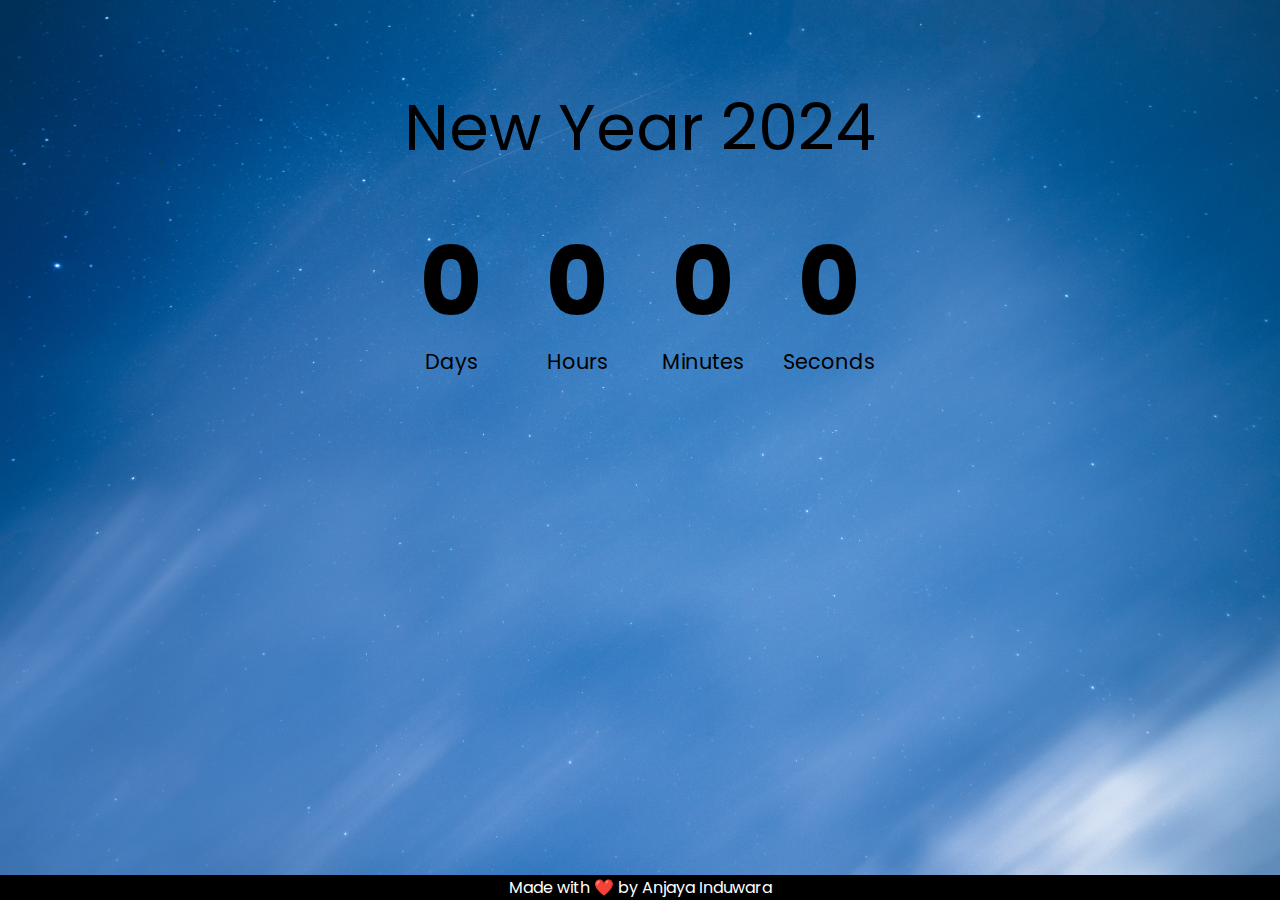
<file: 2.Countdown/Count-Down Timer/index.html>
<!DOCTYPE html>
<html lang="en">
<head>
    <meta charset="UTF-8">
    <meta name="viewport" content="width=device-width, initial-scale=1.0">
    <title>Count down for new year</title>
    <link rel="stylesheet" href="style.css">
    <script src="script.js"></script>
</head>
<body>
   <h1>New Year 2024</h1>
   <div class="countdown-container">
   <div class="countdown-e days-c">
            <p class="big-text" id="days">0</p>
            <span>Days</span>

        </div>           
   <div class="countdown-e hours-c">
            <p class="big-text" id="hours">0</p>
           <span>Hours</span>
 </div>
           
   <div class="countdown-e minutes-c">
           <p class="big-text" id="minutes">0</p>
           <span>Minutes</span>
        </div>
           
           
   <div class="countdown-e seconds-c">
           <p class="big-text" id="seconds">0</p>
           <span>Seconds</span>
        </div>
        </div>

           
<footer>Made with ❤️ by Anjaya Induwara</footer>
</body>
</html>
</file>
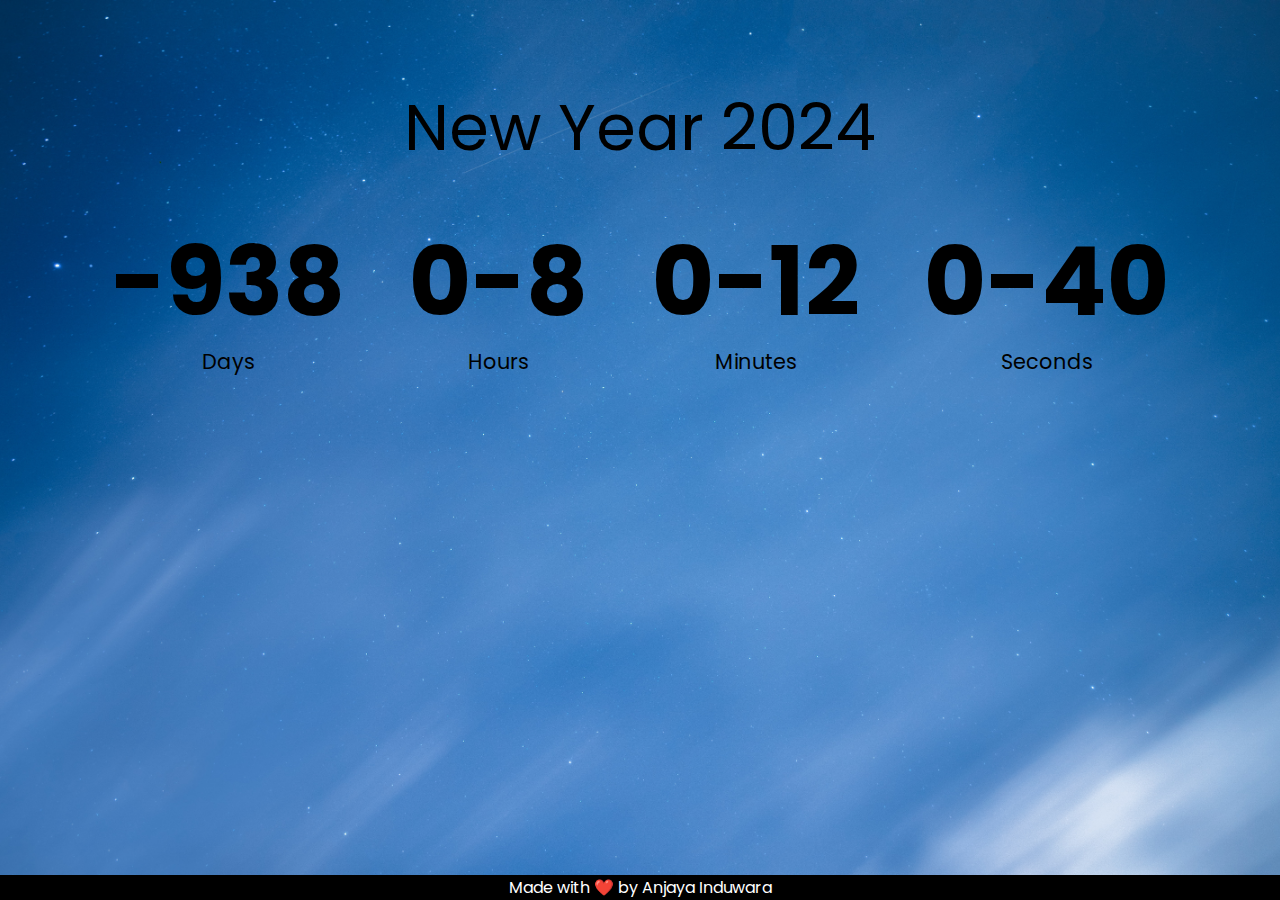
<file: 2.Countdown/Countdown easy way/index.html>
<!DOCTYPE html>
<html lang="en">
<head>
    <meta charset="UTF-8">
    <meta name="viewport" content="width=device-width, initial-scale=1.0">
    <title>Countdown for New Year</title>
    <link rel="stylesheet" href="style.css">
</head>
<body>
   <h1>New Year 2024</h1>
   <div class="countdown-container">
       <div class="countdown-e days-c">
           <p class="big-text" id="days">0</p>
           <span>Days</span>
       </div>
       <div class="countdown-e hours-c">
           <p class="big-text" id="hours">0</p>
           <span>Hours</span>
       </div>
       <div class="countdown-e minutes-c">
           <p class="big-text" id="minutes">0</p>
           <span>Minutes</span>
       </div>
       <div class="countdown-e seconds-c">
           <p class="big-text" id="seconds">0</p>
           <span>Seconds</span>
       </div>
   </div>
   
   <footer>Made with ❤️ by Anjaya Induwara</footer>
   <script src="script.js"></script>
</body>
</html>
</file>
<file: 2.Countdown/Count-Down Timer/style.css>
@import url('https://fonts.googleapis.com/css2?family=Poppins:wght@300&display=swap');

* {
  box-sizing: border-box;
}

body {
  font-family: 'Poppins', sans-serif;
  background-image: url(./bcg.jpg);
  min-height: 100vh;
  background-size: cover;
  background-position: center;
  margin: 0;
  display: flex;
  flex-direction: column;
  align-items: center;
}

h1 {
  font-size: 4rem;
  margin-top: 5rem;
  font-weight: normal;
}

.countdown-container {
  display: flex;
  flex-wrap: wrap;
  justify-content: center;
}

.big-text{
    font-weight: bold;
    font-size: 6rem;
    line-height: 1;
    margin: 1rem 2rem;
}

.countdown-e {
    text-align: center;
}

.countdown-e span{
    font-size: 1.3rem;
}

footer{
    position: fixed;
    left: 0;
    bottom: 0;
    width: 100%;
    background-color: black;
    color: white;
    text-align: center;
}
</file>
<file: 2.Countdown/Countdown easy way/style.css>
@import url('https://fonts.googleapis.com/css2?family=Poppins:wght@300&display=swap');

* {
  box-sizing: border-box;
}

body {
  font-family: 'Poppins', sans-serif;
  background-image: url(./bcg.jpg);
  min-height: 100vh;
  background-size: cover;
  background-position: center;
  margin: 0;
  display: flex;
  flex-direction: column;
  align-items: center;
}

h1 {
  font-size: 4rem;
  margin-top: 5rem;
  font-weight: normal;
}

.countdown-container {
  display: flex;
  flex-wrap: wrap;
  justify-content: center;
}

.big-text{
    font-weight: bold;
    font-size: 6rem;
    line-height: 1;
    margin: 1rem 2rem;
}

.countdown-e {
    text-align: center;
}

.countdown-e span{
    font-size: 1.3rem;
}

footer{
    position: fixed;
    left: 0;
    bottom: 0;
    width: 100%;
    background-color: black;
    color: white;
    text-align: center;
}
</file>
